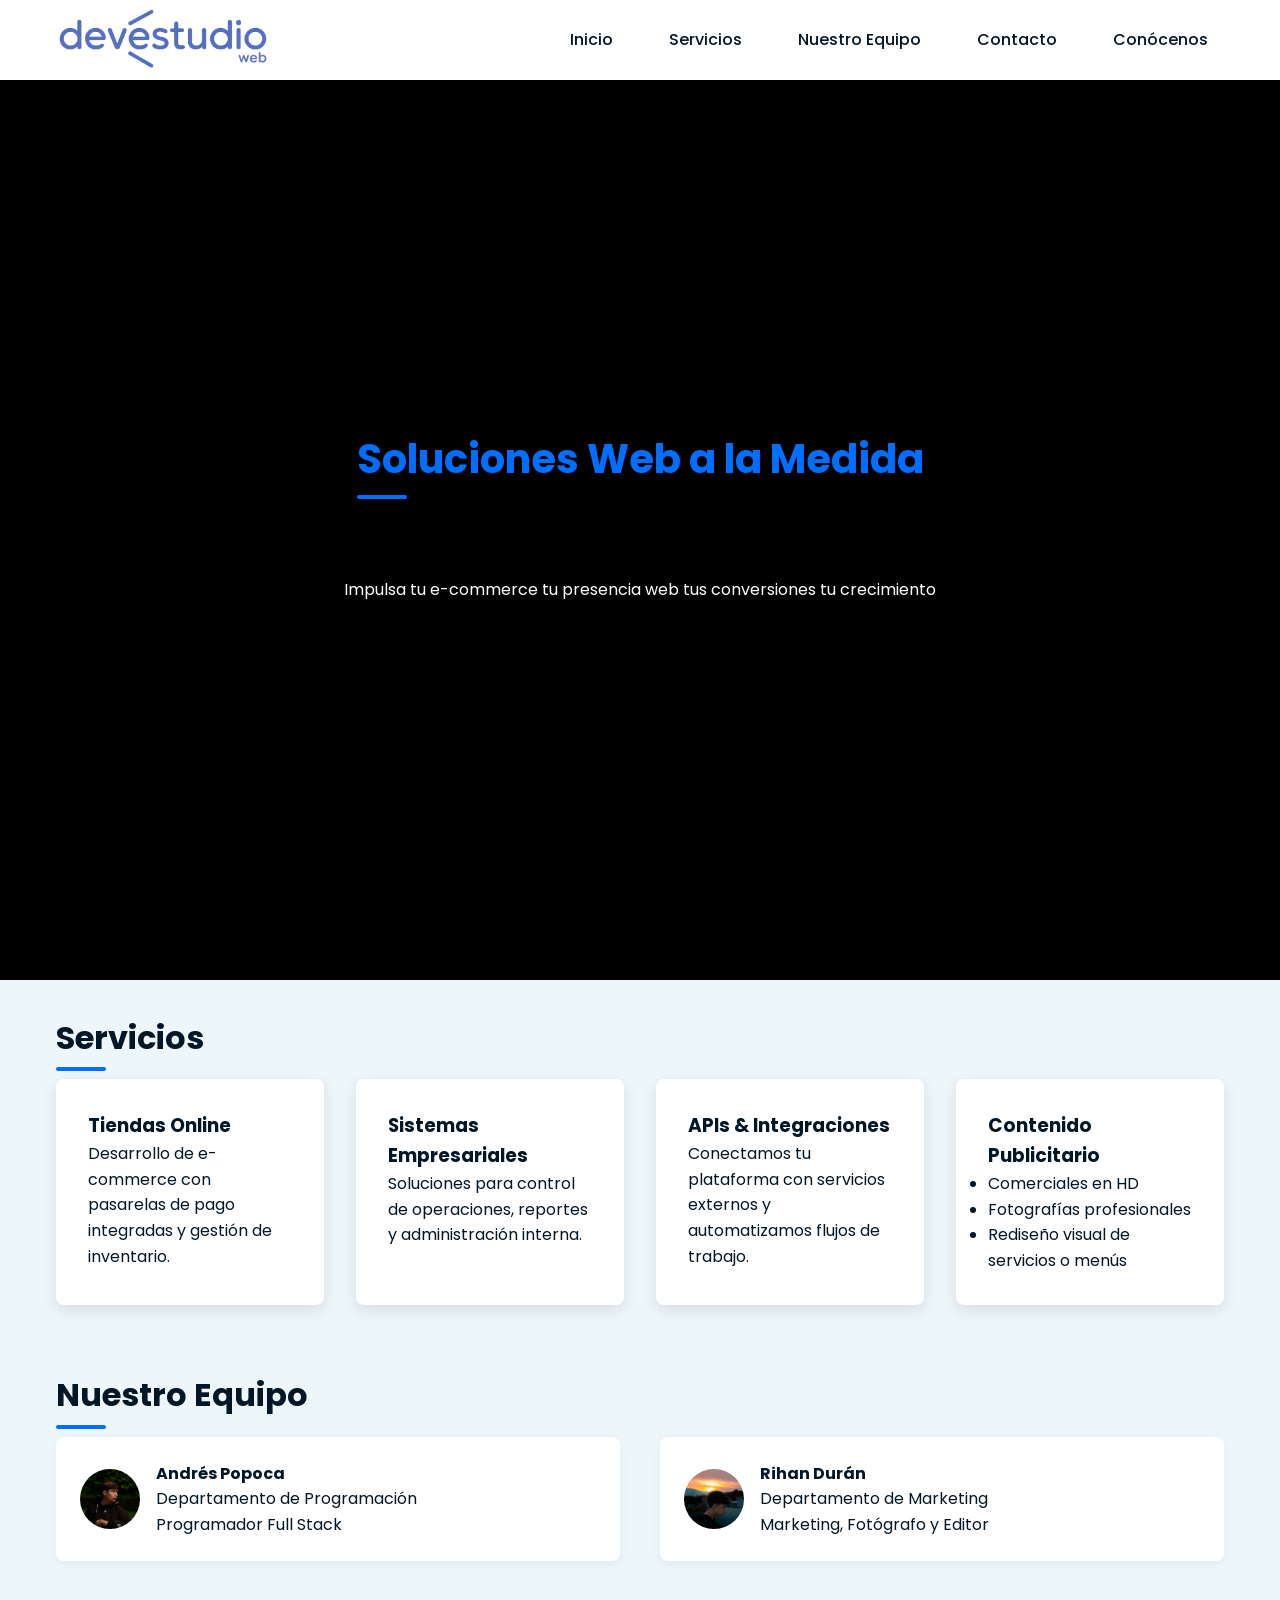
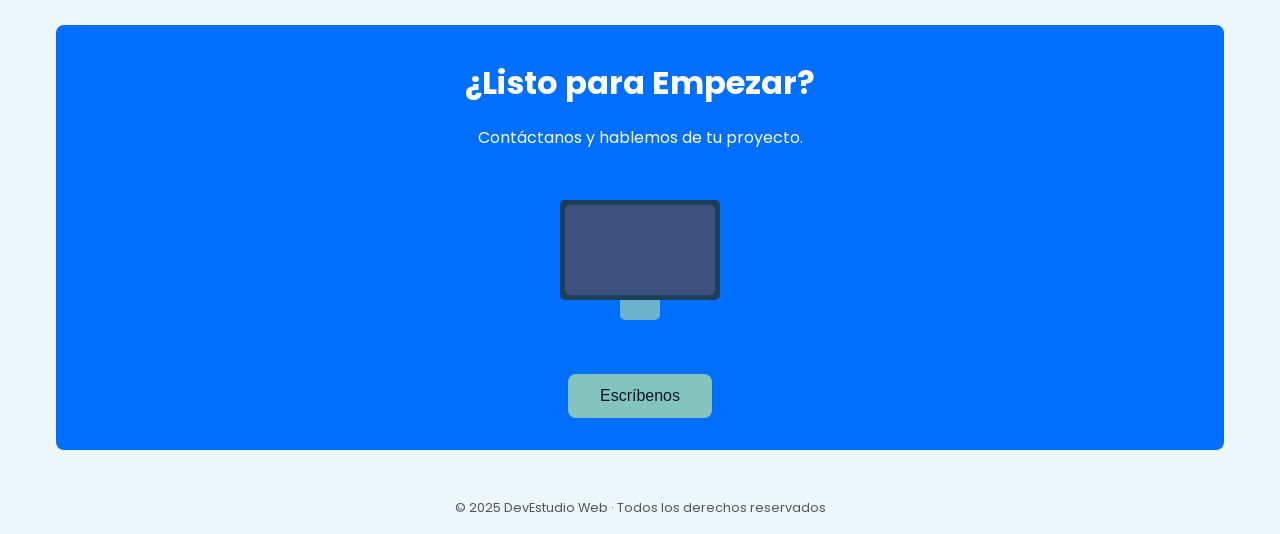
<file: index.html>
<!DOCTYPE html>
<html lang="es">
<head>
  <meta charset="UTF-8">
  <meta name="viewport" content="width=device-width, initial-scale=1">
  <title>DevEstudio Web</title>
  <link rel="icon" href="img/logos/icono_sin_fondo.png" type="image/png">
  <link href="https://fonts.googleapis.com/css2?family=Poppins:wght@400;500;600;700&display=swap" rel="stylesheet">
  <link rel="stylesheet" href="assets/css/index.css">
  
</head>
<body>
<header>
  <nav class="navbar">
    <div class="nav-content">
      <div class="hamburger" role="button">&#9776;</div>
      <a href="index.html"><img src="img/logos/logo_sin_fondo.png" alt="DevEstudio Web" class="logo"></a>
      <ul class="nav-links">
        <li><a href="#hero">Inicio</a></li>
        <li><a href="#services">Servicios</a></li>
        <li><a href="#team">Nuestro Equipo</a></li>
        <li><a href="#contact">Contacto</a></li>
        <li><a href="conocenos.html">Conócenos</a></li>
      </ul>
    </div>
  </nav>
</header>

<div class="sidebar" aria-hidden="true">
  <div class="close-btn">&times;</div>
  <nav class="sidebar-links">
    <a href="#hero">Inicio</a>
    <a href="#services">Servicios</a>
    <a href="#team">Nuestro Equipo</a>
    <a href="#contact">Contacto</a>
    <a href="conocenos.html">Conócenos</a>
  </nav>
</div>

<section id="hero" class="hero">
  <h2>Soluciones Web a la Medida</h2>
  <p class="animated-text">
    <span class="card-animation">
      <div class="loader"><span>Impulsa</span>
        <span class="words">
          <span class="word">tu e-commerce</span>
          <span class="word">tu presencia web</span>
          <span class="word">tus conversiones</span>
          <span class="word">tu crecimiento</span>
        </span>
      </div>
    </span>
  </p>
</section>

<main>
  <section id="services">
    <h2>Servicios</h2>
    <div class="services">
      <div class="card">
        <h3>Tiendas Online</h3>
        <p>Desarrollo de e-commerce con pasarelas de pago integradas y gestión de inventario.</p>
      </div>
      <div class="card">
        <h3>Sistemas Empresariales</h3>
        <p>Soluciones para control de operaciones, reportes y administración interna.</p>
      </div>
      <div class="card">
        <h3>APIs &amp; Integraciones</h3>
        <p>Conectamos tu plataforma con servicios externos y automatizamos flujos de trabajo.</p>
      </div>
      <div class="card">
        <h3>Contenido Publicitario</h3>
        <ul>
          <li>Comerciales en HD</li>
          <li>Fotografías profesionales</li>
          <li>Rediseño visual de servicios o menús</li>
        </ul>
      </div>
    </div>
  </section>

  <section id="team">
    <h2>Nuestro Equipo</h2>
    <div class="testimonials">
      <div class="testimonial">
        <img src="img/Contacto/a.jpg" alt="Andrés Popoca">
        <div class="testimonial-content">
          <h4>Andrés Popoca</h4>
          <span>Departamento de Programación</span>
          <p>Programador Full Stack</p>
        </div>
      </div>
      <div class="testimonial">
        <img src="img/Contacto/r.jpg" alt="Rhian Durán">
        <div class="testimonial-content">
          <h4>Rihan Durán</h4>
          <span>Departamento de Marketing</span>
          <p>Marketing, Fotógrafo y Editor</p>
        </div>
      </div>
    </div>
  </section>

  <section id="contact" class="contact">
    <h2>¿Listo para Empezar?</h2>
    <p>Contáctanos y hablemos de tu proyecto.</p>
    <div class="container"><div class="loader"></div><div class="loader"></div><div class="loader"></div></div>
    <button onclick="location.href='contacto.html'">Escríbenos</button>
  </section>
</main>

<footer>© 2025 DevEstudio Web · Todos los derechos reservados</footer>

<script>
  const io=new IntersectionObserver((e)=>{e.forEach(x=>{if(x.isIntersecting){x.target.classList.add('visible');io.unobserve(x.target)}})},{threshold:.15});
  document.querySelectorAll('.card,.testimonial').forEach(el=>io.observe(el));
  const sb=document.querySelector('.sidebar'),hb=document.querySelector('.hamburger'),cb=document.querySelector('.close-btn');
  hb.onclick=()=>{sb.classList.add('active');sb.setAttribute('aria-hidden','false')};
  cb.onclick=()=>{sb.classList.remove('active');sb.setAttribute('aria-hidden','true')};
  document.onclick=e=>{if(!e.target.closest('.sidebar')&&!e.target.closest('.hamburger')&&sb.classList.contains('active')){sb.classList.remove('active');sb.setAttribute('aria-hidden','true')}}
</script>
</body>
</html>
</file>
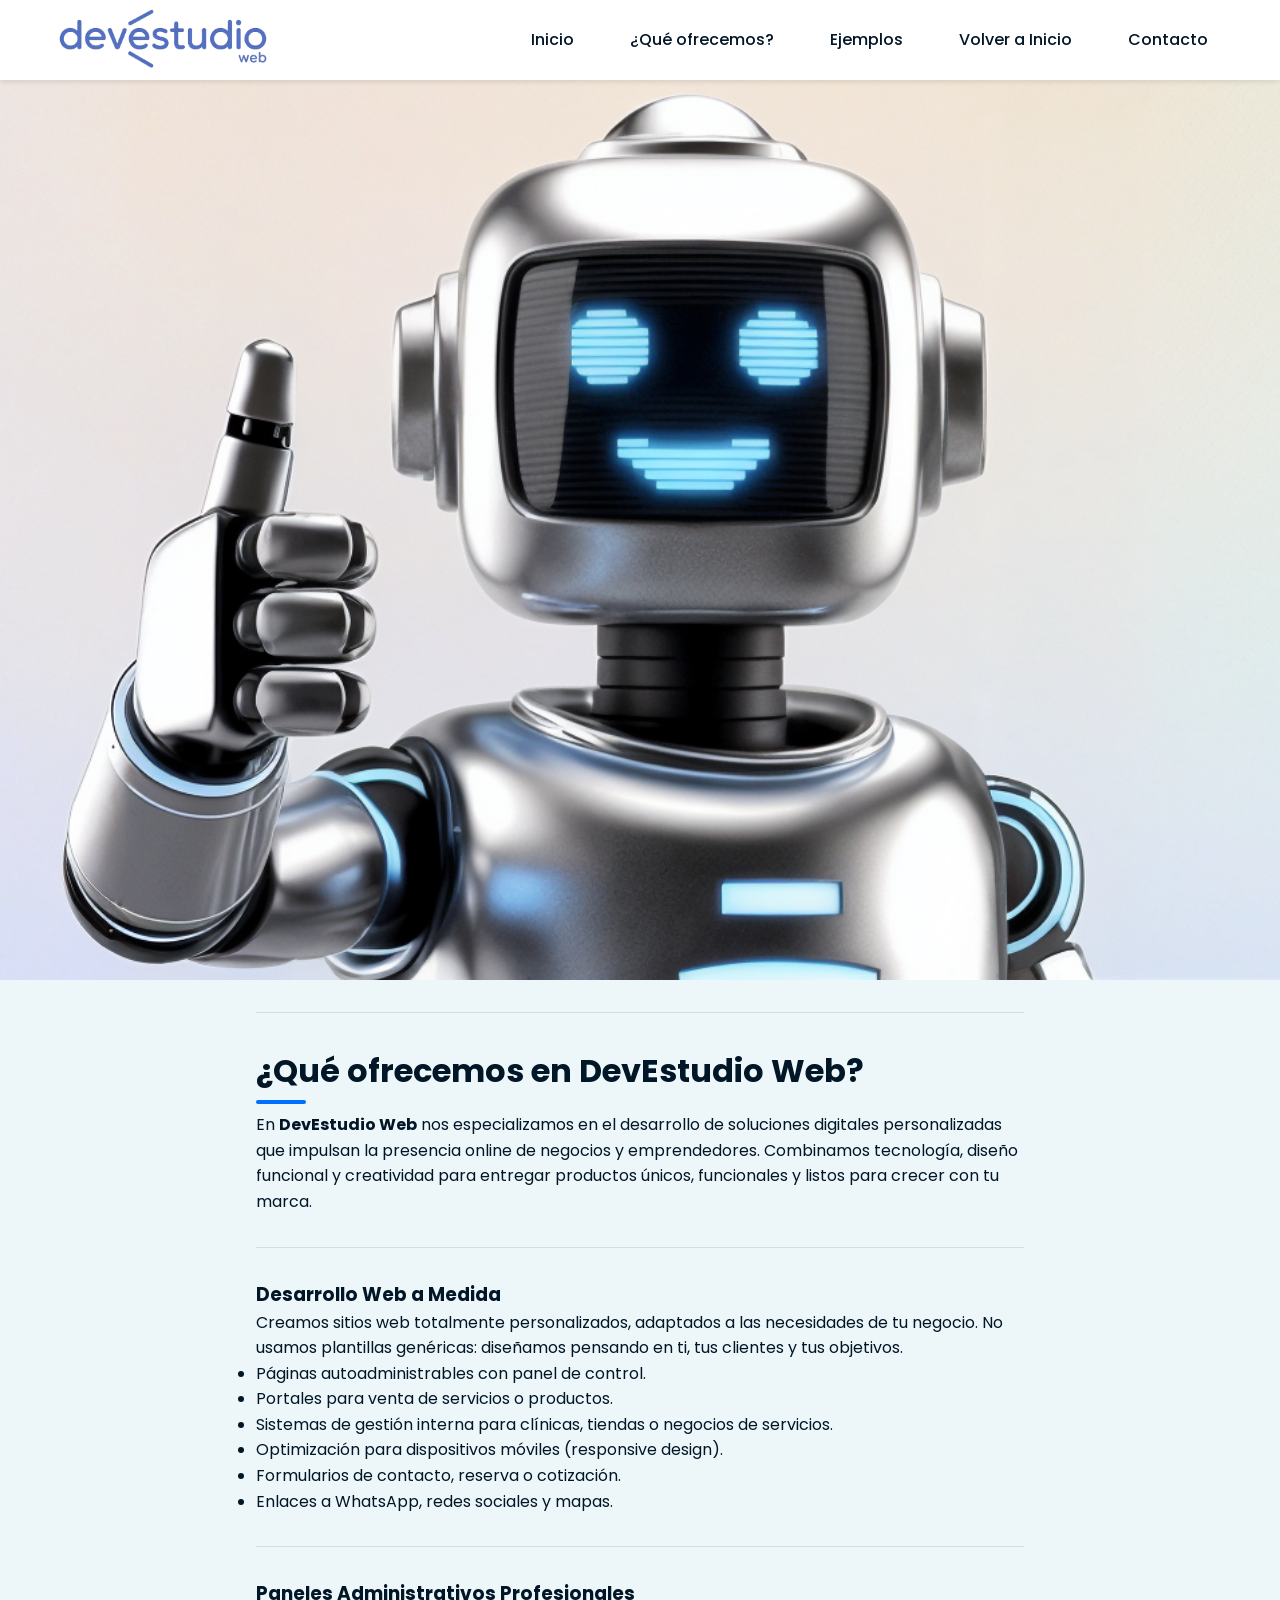
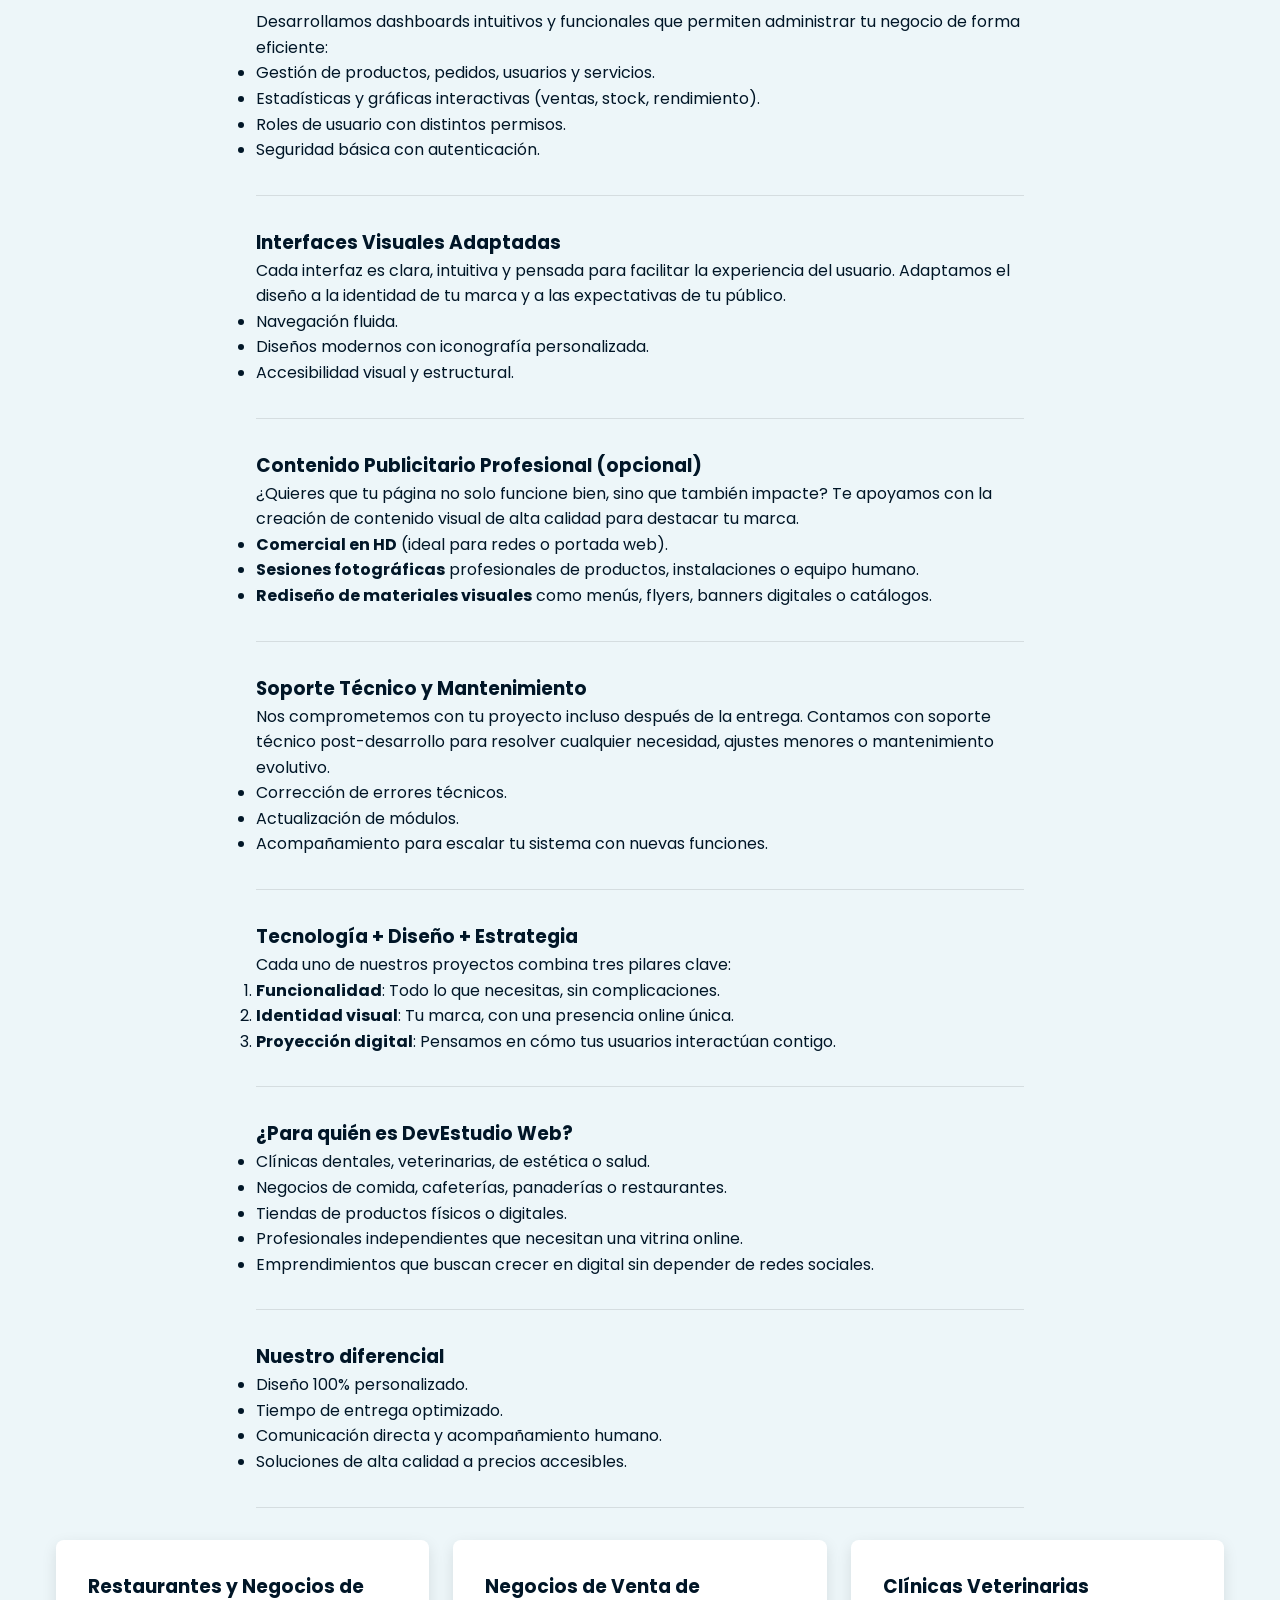
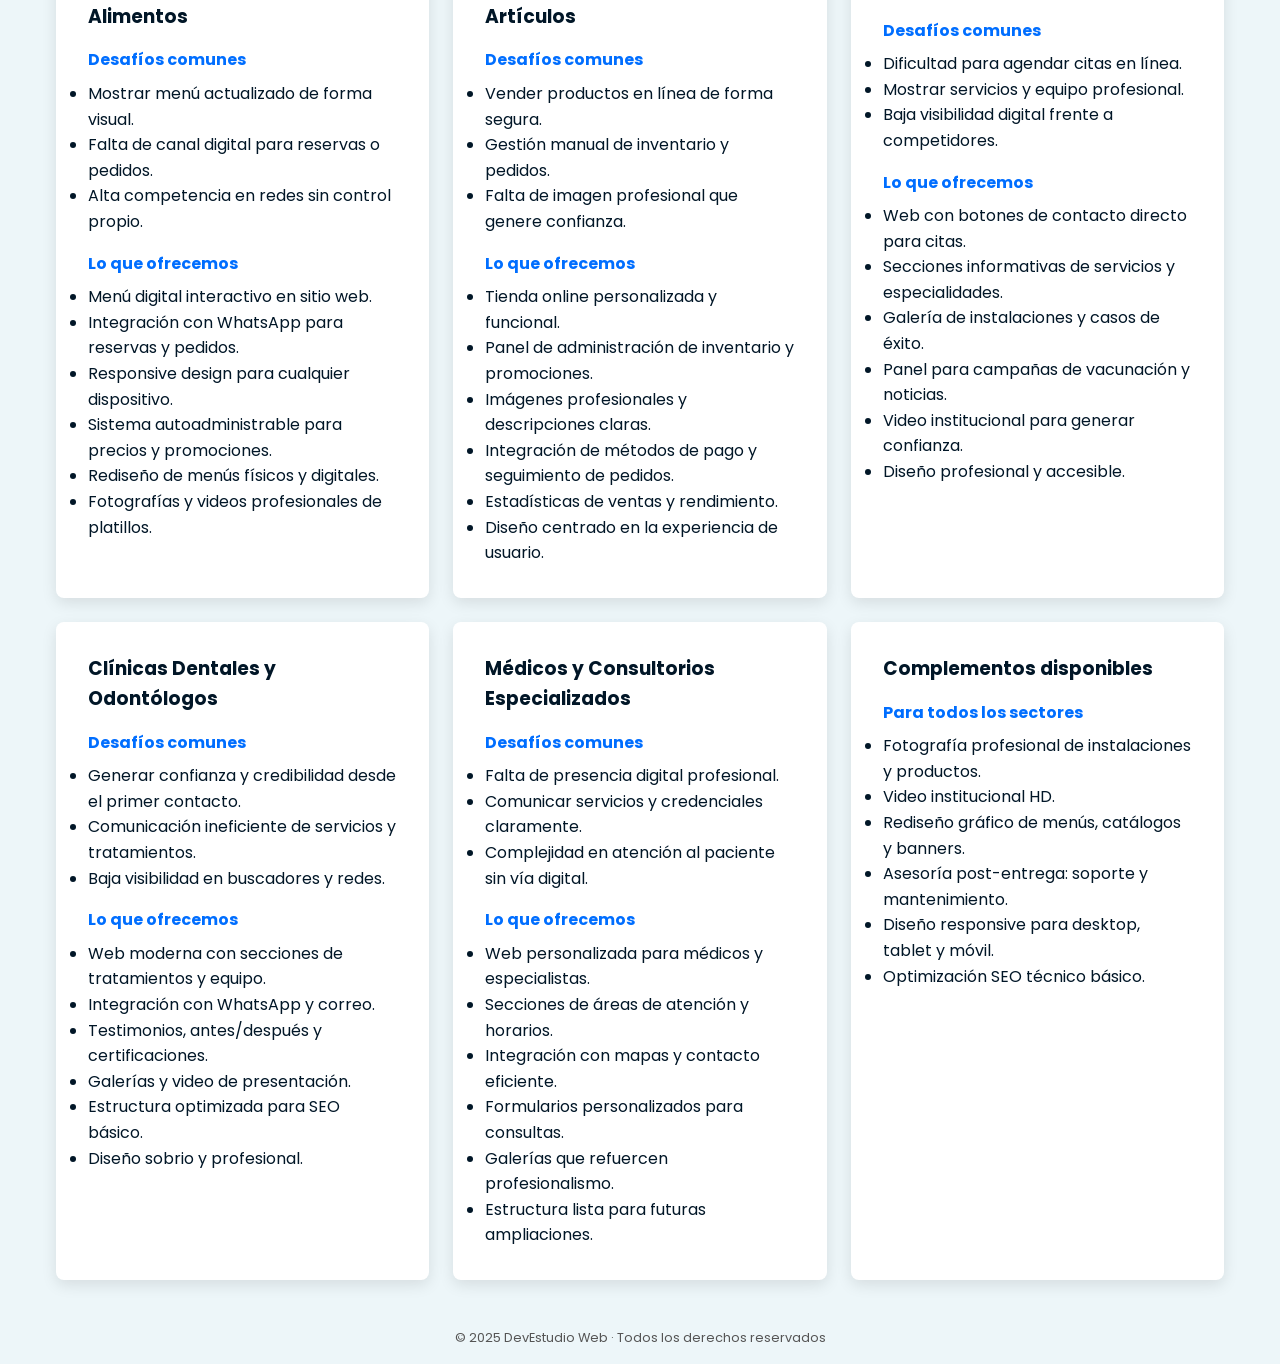
<file: conocenos.html>
<!DOCTYPE html>
<html lang="es">
<head>
  <meta charset="UTF-8">
  <meta name="viewport" content="width=device-width, initial-scale=1">
  <title>Conócenos – DevEstudio Web</title>
  <link rel="icon" href="img/logos/icono_sin_fondo.png" type="image/png">
  <link href="https://fonts.googleapis.com/css2?family=Poppins:wght@400;500;600;700&display=swap" rel="stylesheet">
  <link rel="stylesheet" href="assets/css/index.css">
  <style>
    /* Cards en sección ejemplos */
    .examples-cards {
      display: grid;
      grid-template-columns: repeat(auto-fit, minmax(280px,1fr));
      gap: 1.5rem;
      max-width: 1200px;
      margin: 2rem auto;
      padding: 0 1rem;
    }
    .examples-cards .card h4 {
      margin-top: 1rem;
      margin-bottom: 0.5rem;
      color: var(--primary);
    }
    /* Cabecera full-screen */
    .conocenos-header {
      width: 100%;
      height: 100vh;
      overflow: hidden;
    }
    .conocenos-header img {
      width: 100%;
      height: 100%;
      object-fit: cover;
      display: block;
    }
    /* Contenido centrado */
    .conocenos-content {
      max-width: 800px;
      margin: 2rem auto;
      padding: 0 1rem;
    }
    .conocenos-content hr {
      border: none;
      border-top: 1px solid rgba(0,0,0,0.1);
      margin: 2rem 0;
    }
  </style>
</head>
<body>
  <!-- Navbar -->
  <header>
    <nav class="navbar">
      <div class="nav-content">
        <div class="hamburger" role="button">&#9776;</div>
        <a href="index.html">
          <img src="img/logos/logo_sin_fondo.png" alt="DevEstudio Web" class="logo">
        </a>
        <ul class="nav-links">
          <li><a href="index.html">Inicio</a></li>
          <li><a href="#conocenos-content">¿Qué ofrecemos?</a></li>
          <li><a href="#examples-cards">Ejemplos</a></li>
          <li><a href="index.html">Volver a Inicio</a></li>
          <li><a href="index.html#contact">Contacto</a></li>
        </ul>
      </div>
    </nav>
  </header>

  <!-- Sidebar móvil -->
  <div class="sidebar" aria-hidden="true">
    <div class="close-btn">&times;</div>
    <nav class="sidebar-links">
      <a href="#conocenos-header">Inicio</a>
      <a href="#conocenos-content">¿Qué ofrecemos?</a>
      <a href="#examples-cards">Ejemplos</a>
      <a href="index.html">Inicio General</a>
      <a href="index.html#contact">Contacto</a>
    </nav>
  </div>

  <!-- Cabecera full-screen -->
  <section id="conocenos-header" class="conocenos-header">
    <img src="img/Mascota/enhanced_enhanced_P2.png" alt="DevEstudio Web">
  </section>

  <!-- Contenido principal -->
  <section id="conocenos-content" class="conocenos-content">
    <hr>
    <h2>¿Qué ofrecemos en DevEstudio Web?</h2>
    <p>
      En <strong>DevEstudio Web</strong> nos especializamos en el desarrollo de soluciones digitales
      personalizadas que impulsan la presencia online de negocios y emprendedores. Combinamos
      tecnología, diseño funcional y creatividad para entregar productos únicos, funcionales y
      listos para crecer con tu marca.
    </p>
    <hr>

    <h3>Desarrollo Web a Medida</h3>
    <p>
      Creamos sitios web totalmente personalizados, adaptados a las necesidades de tu negocio. No
      usamos plantillas genéricas: diseñamos pensando en ti, tus clientes y tus objetivos.
    </p>
    <ul>
      <li>Páginas autoadministrables con panel de control.</li>
      <li>Portales para venta de servicios o productos.</li>
      <li>Sistemas de gestión interna para clínicas, tiendas o negocios de servicios.</li>
      <li>Optimización para dispositivos móviles (responsive design).</li>
      <li>Formularios de contacto, reserva o cotización.</li>
      <li>Enlaces a WhatsApp, redes sociales y mapas.</li>
    </ul>
    <hr>

    <h3>Paneles Administrativos Profesionales</h3>
    <p>
      Desarrollamos dashboards intuitivos y funcionales que permiten administrar tu negocio de forma eficiente:
    </p>
    <ul>
      <li>Gestión de productos, pedidos, usuarios y servicios.</li>
      <li>Estadísticas y gráficas interactivas (ventas, stock, rendimiento).</li>
      <li>Roles de usuario con distintos permisos.</li>
      <li>Seguridad básica con autenticación.</li>
    </ul>
    <hr>

    <h3>Interfaces Visuales Adaptadas</h3>
    <p>
      Cada interfaz es clara, intuitiva y pensada para facilitar la experiencia del usuario. Adaptamos el diseño
      a la identidad de tu marca y a las expectativas de tu público.
    </p>
    <ul>
      <li>Navegación fluida.</li>
      <li>Diseños modernos con iconografía personalizada.</li>
      <li>Accesibilidad visual y estructural.</li>
    </ul>
    <hr>
    <!-- CONTENIDO PUBLICITARIO PROFESIONAL -->
    <h3>Contenido Publicitario Profesional (opcional)</h3>
    <p>
      ¿Quieres que tu página no solo funcione bien, sino que también impacte? Te apoyamos con la creación de contenido visual
      de alta calidad para destacar tu marca.
    </p>
    <ul>
      <li><strong>Comercial en HD</strong> (ideal para redes o portada web).</li>
      <li><strong>Sesiones fotográficas</strong> profesionales de productos, instalaciones o equipo humano.</li>
      <li><strong>Rediseño de materiales visuales</strong> como menús, flyers, banners digitales o catálogos.</li>
    </ul>
    <hr>

    <!-- SOPORTE TÉCNICO Y MANTENIMIENTO -->
    <h3>Soporte Técnico y Mantenimiento</h3>
    <p>
      Nos comprometemos con tu proyecto incluso después de la entrega. Contamos con soporte técnico post-desarrollo para resolver
      cualquier necesidad, ajustes menores o mantenimiento evolutivo.
    </p>
    <ul>
      <li>Corrección de errores técnicos.</li>
      <li>Actualización de módulos.</li>
      <li>Acompañamiento para escalar tu sistema con nuevas funciones.</li>
    </ul>
    <hr>

    <!-- TECNOLOGÍA + DISEÑO + ESTRATEGIA -->
    <h3>Tecnología + Diseño + Estrategia</h3>
    <p>
      Cada uno de nuestros proyectos combina tres pilares clave:
    </p>
    <ol>
      <li><strong>Funcionalidad</strong>: Todo lo que necesitas, sin complicaciones.</li>
      <li><strong>Identidad visual</strong>: Tu marca, con una presencia online única.</li>
      <li><strong>Proyección digital</strong>: Pensamos en cómo tus usuarios interactúan contigo.</li>
    </ol>
    <hr>

    <!-- ¿PARA QUIÉN ES DEVESTUDIO WEB? -->
    <h3>¿Para quién es DevEstudio Web?</h3>
    <ul>
      <li>Clínicas dentales, veterinarias, de estética o salud.</li>
      <li>Negocios de comida, cafeterías, panaderías o restaurantes.</li>
      <li>Tiendas de productos físicos o digitales.</li>
      <li>Profesionales independientes que necesitan una vitrina online.</li>
      <li>Emprendimientos que buscan crecer en digital sin depender de redes sociales.</li>
    </ul>
    <hr>

    <!-- NUESTRO DIFERENCIAL -->
    <h3>Nuestro diferencial</h3>
    <ul>
      <li>Diseño 100% personalizado.</li>
      <li>Tiempo de entrega optimizado.</li>
      <li>Comunicación directa y acompañamiento humano.</li>
      <li>Soluciones de alta calidad a precios accesibles.</li>
    </ul>
    <hr>
  </section>

  <!-- EJEMPLOS DE CÓMO PODRÍAMOS AYUDARTE -->
  <section id="examples-cards" class="examples-cards">
    <div class="card">
      <h3>Restaurantes y Negocios de Alimentos</h3>
      <h4>Desafíos comunes</h4>
      <ul>
        <li>Mostrar menú actualizado de forma visual.</li>
        <li>Falta de canal digital para reservas o pedidos.</li>
        <li>Alta competencia en redes sin control propio.</li>
      </ul>
      <h4>Lo que ofrecemos</h4>
      <ul>
        <li>Menú digital interactivo en sitio web.</li>
        <li>Integración con WhatsApp para reservas y pedidos.</li>
        <li>Responsive design para cualquier dispositivo.</li>
        <li>Sistema autoadministrable para precios y promociones.</li>
        <li>Rediseño de menús físicos y digitales.</li>
        <li>Fotografías y videos profesionales de platillos.</li>
      </ul>
    </div>
    <div class="card">
      <h3>Negocios de Venta de Artículos</h3>
      <h4>Desafíos comunes</h4>
      <ul>
        <li>Vender productos en línea de forma segura.</li>
        <li>Gestión manual de inventario y pedidos.</li>
        <li>Falta de imagen profesional que genere confianza.</li>
      </ul>
      <h4>Lo que ofrecemos</h4>
      <ul>
        <li>Tienda online personalizada y funcional.</li>
        <li>Panel de administración de inventario y promociones.</li>
        <li>Imágenes profesionales y descripciones claras.</li>
        <li>Integración de métodos de pago y seguimiento de pedidos.</li>
        <li>Estadísticas de ventas y rendimiento.</li>
        <li>Diseño centrado en la experiencia de usuario.</li>
      </ul>
    </div>
    <div class="card">
      <h3>Clínicas Veterinarias</h3>
      <h4>Desafíos comunes</h4>
      <ul>
        <li>Dificultad para agendar citas en línea.</li>
        <li>Mostrar servicios y equipo profesional.</li>
        <li>Baja visibilidad digital frente a competidores.</li>
      </ul>
      <h4>Lo que ofrecemos</h4>
      <ul>
        <li>Web con botones de contacto directo para citas.</li>
        <li>Secciones informativas de servicios y especialidades.</li>
        <li>Galería de instalaciones y casos de éxito.</li>
        <li>Panel para campañas de vacunación y noticias.</li>
        <li>Video institucional para generar confianza.</li>
        <li>Diseño profesional y accesible.</li>
      </ul>
    </div>
    <div class="card">
      <h3>Clínicas Dentales y Odontólogos</h3>
      <h4>Desafíos comunes</h4>
      <ul>
        <li>Generar confianza y credibilidad desde el primer contacto.</li>
        <li>Comunicación ineficiente de servicios y tratamientos.</li>
        <li>Baja visibilidad en buscadores y redes.</li>
      </ul>
      <h4>Lo que ofrecemos</h4>
      <ul>
        <li>Web moderna con secciones de tratamientos y equipo.</li>
        <li>Integración con WhatsApp y correo.</li>
        <li>Testimonios, antes/después y certificaciones.</li>
        <li>Galerías y video de presentación.</li>
        <li>Estructura optimizada para SEO básico.</li>
        <li>Diseño sobrio y profesional.</li>
      </ul>
    </div>
    <div class="card">
      <h3>Médicos y Consultorios Especializados</h3>
      <h4>Desafíos comunes</h4>
      <ul>
        <li>Falta de presencia digital profesional.</li>
        <li>Comunicar servicios y credenciales claramente.</li>
        <li>Complejidad en atención al paciente sin vía digital.</li>
      </ul>
      <h4>Lo que ofrecemos</h4>
      <ul>
        <li>Web personalizada para médicos y especialistas.</li>
        <li>Secciones de áreas de atención y horarios.</li>
        <li>Integración con mapas y contacto eficiente.</li>
        <li>Formularios personalizados para consultas.</li>
        <li>Galerías que refuercen profesionalismo.</li>
        <li>Estructura lista para futuras ampliaciones.</li>
      </ul>
    </div>
    <div class="card">
      <h3>Complementos disponibles</h3>
      <h4>Para todos los sectores</h4>
      <ul>
        <li>Fotografía profesional de instalaciones y productos.</li>
        <li>Video institucional HD.</li>
        <li>Rediseño gráfico de menús, catálogos y banners.</li>
        <li>Asesoría post-entrega: soporte y mantenimiento.</li>
        <li>Diseño responsive para desktop, tablet y móvil.</li>
        <li>Optimización SEO técnico básico.</li>
      </ul>
    </div>
  </section>

  <!-- Footer -->
  <footer>
    © 2025 DevEstudio Web · Todos los derechos reservados
  </footer>

  <!-- Scripts: IntersectionObserver + Sidebar toggle -->
  <script>
    const io = new IntersectionObserver(entries => {
      entries.forEach(e => {
        if (e.isIntersecting) {
          e.target.classList.add('visible');
          io.unobserve(e.target);
        }
      });
    }, { threshold: 0.15 });
    document.querySelectorAll('.card, .testimonial').forEach(el => io.observe(el));

    const sb = document.querySelector('.sidebar'),
          hb = document.querySelector('.hamburger'),
          cb = document.querySelector('.close-btn');
    hb.onclick = () => sb.classList.add('active') && sb.setAttribute('aria-hidden','false');
    cb.onclick = () => sb.classList.remove('active') && sb.setAttribute('aria-hidden','true');
    document.addEventListener('click', e => {
      if (!e.target.closest('.sidebar') &&
          !e.target.closest('.hamburger') &&
          sb.classList.contains('active')) {
        sb.classList.remove('active');
        sb.setAttribute('aria-hidden','true');
      }
    });
  </script>
</body>
</html>
</file>
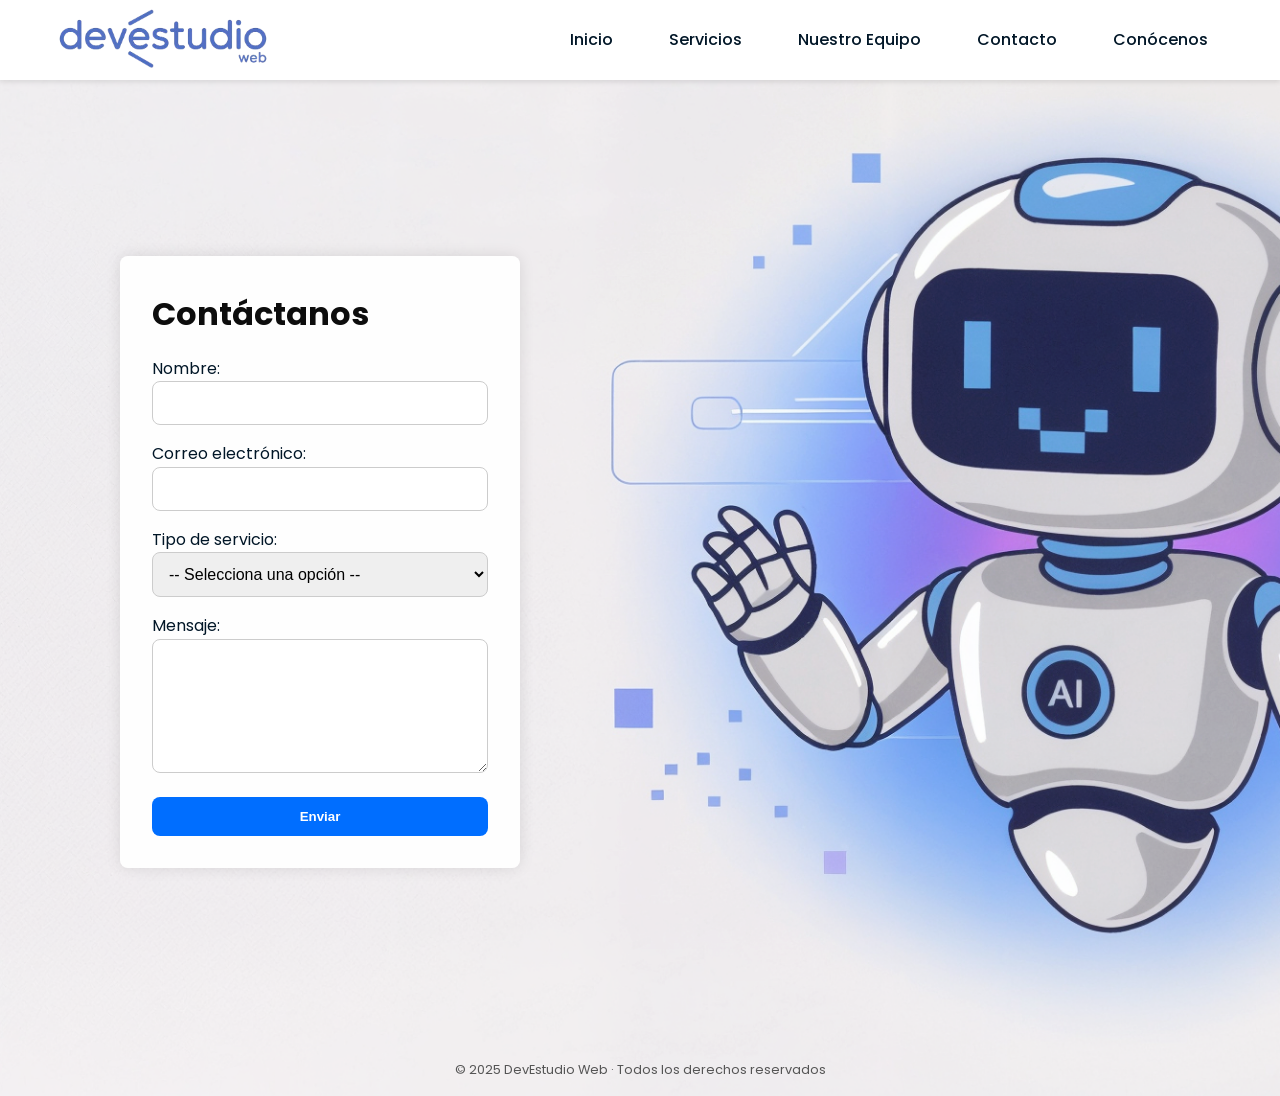
<file: contacto.html>
<!DOCTYPE html>
<html lang="es">
<head>
  <meta charset="UTF-8">
  <meta name="viewport" content="width=device-width, initial-scale=1">
  <title>Contacto – DevEstudio Web</title>
  <link rel="icon" href="img/logos/icono_sin_fondo.png" type="image/png">
  <link href="https://fonts.googleapis.com/css2?family=Poppins:wght@400;500;600;700&display=swap" rel="stylesheet">
  <link rel="stylesheet" href="assets/css/index.css">
  <style>
    /* Fondo específico de contacto */
    body {
      background: url('img/Mascota/enhanced_Fondo_de_contacto.png') center/cover no-repeat;
    }

    /* Contenedor de contacto alineado a la izquierda */
    .container-contacto {
      display: flex;
      justify-content: flex-start;
      align-items: center;
      min-height: 100vh;
      padding: 2rem;
    }

    /* Caja del formulario */
    .form-box {
      background-color: rgba(255, 255, 255, 0.95);
      padding: 2rem;
      border-radius: var(--radius);
      box-shadow: 0 0 15px rgba(0, 0, 0, 0.1);
      width: 100%;
      max-width: 400px;
      margin-left: 2rem;
    }
    .form-box h2 {
      font-size: 2rem;
      margin-bottom: 1rem;
      color: #0d0d0d;
    }
    .form-box input,
    .form-box select,
    .form-box textarea {
      width: 100%;
      padding: 0.75rem;
      margin-bottom: 1rem;
      border: 1px solid #ccc;
      border-radius: var(--radius);
      font-size: 1rem;
    }
    .form-box button {
      background-color: var(--primary);
      color: var(--light);
      padding: 0.75rem;
      border: none;
      border-radius: var(--radius);
      cursor: pointer;
      width: 100%;
      font-weight: bold;
    }

    /* Ajustes móviles */
    @media screen and (max-width: 768px) {
      .container-contacto {
        flex-direction: column;
        justify-content: center;
        align-items: center;
        padding: 1rem;
      }
      .form-box {
        margin: 0;
        width: 90%;
        max-width: none;
        padding: 1.5rem;
      }
      body {
        background-position: center top;
      }
    }
  </style>
</head>
<body>
  <!-- Header / Navbar (idem index.html) -->
  <header>
    <nav class="navbar">
      <div class="nav-content">
        <div class="hamburger" role="button" aria-label="Abrir menú">&#9776;</div>
        <a href="index.html">
          <img src="img/logos/logo_sin_fondo.png" alt="DevEstudio Web" class="logo">
        </a>
        <ul class="nav-links">
          <li><a href="index.html#hero">Inicio</a></li>
          <li><a href="index.html#services">Servicios</a></li>
          <li><a href="index.html#team">Nuestro Equipo</a></li>
          <li><a href="index.html#contact">Contacto</a></li>
          <li><a href="conocenos.html">Conócenos</a></li>
        </ul>
      </div>
    </nav>
  </header>

  <!-- Sidebar móvil -->
  <div class="sidebar" aria-hidden="true">
    <div class="close-btn" role="button" aria-label="Cerrar menú">&times;</div>
    <nav class="sidebar-links">
      <a href="index.html#hero">Inicio</a>
      <a href="index.html#services">Servicios</a>
      <a href="index.html#team">Nuestro Equipo</a>
      <a href="index.html#contact">Contacto</a>
      <a href="conocenos.html">Conócenos</a>
    </nav>
  </div>

  <!-- Sección Contacto -->
  <main>
    <section class="container-contacto">
      <div class="form-box">
        <h2>Contáctanos</h2>
        <form action="mailto:tu@correo.com" method="post" enctype="text/plain">
          <div>
            <label for="nombre">Nombre:</label><br>
            <input type="text" id="nombre" name="Nombre" required>
          </div>
          <div>
            <label for="correo">Correo electrónico:</label><br>
            <input type="email" id="correo" name="Correo" required>
          </div>
          <div>
            <label for="tipo">Tipo de servicio:</label><br>
            <select id="tipo" name="Tipo de servicio" required>
              <option value="">-- Selecciona una opción --</option>
              <option value="Restaurantes">Restaurantes</option>
              <option value="Venta de artículos">Venta de artículos</option>
              <option value="Veterinarios">Veterinarios</option>
              <option value="Dentistas">Dentistas</option>
              <option value="Médicos">Médicos</option>
              <option value="Otros">Otros</option>
            </select>
          </div>
          <div>
            <label for="mensaje">Mensaje:</label><br>
            <textarea id="mensaje" name="Mensaje" rows="6" required></textarea>
          </div>
          <button type="submit">Enviar</button>
        </form>
      </div>
    </section>
  </main>

  <!-- Footer -->
  <footer>
    © 2025 DevEstudio Web · Todos los derechos reservados
  </footer>

  <!-- Scripts: IntersectionObserver + Sidebar toggle -->
  <script>
    const io = new IntersectionObserver((entries) => {
      entries.forEach(entry => {
        if (entry.isIntersecting) {
          entry.target.classList.add('visible');
          io.unobserve(entry.target);
        }
      });
    }, { threshold: 0.15 });
    document.querySelectorAll('.card, .testimonial').forEach(el => io.observe(el));

    const sb = document.querySelector('.sidebar'),
          hb = document.querySelector('.hamburger'),
          cb = document.querySelector('.close-btn');

    hb.onclick = () => {
      sb.classList.add('active');
      sb.setAttribute('aria-hidden','false');
    };
    cb.onclick = () => {
      sb.classList.remove('active');
      sb.setAttribute('aria-hidden','true');
    };
    document.onclick = e => {
      if (!e.target.closest('.sidebar')
          && !e.target.closest('.hamburger')
          && sb.classList.contains('active')) {
        sb.classList.remove('active');
        sb.setAttribute('aria-hidden','true');
      }
    };
  </script>
</body>
</html>
</file>
<file: assets/css/index.css>
/* ==============================
   Reset y variables globales
   ============================== */
:root {
  --primary: #006eff;
  --secondary: #83c5be;
  --accent: #edf6f9;
  --dark: #011627;
  --light: #ffffff;
  --radius: 8px;

  /* Alturas de header para scroll-margin */
  --header-height: 80px;
  --header-height-mobile: 60px;
}

* {
  margin: 0;
  padding: 0;
  box-sizing: border-box;
}

html {
  scroll-behavior: smooth;
}

body {
  font-family: 'Poppins', sans-serif;
  background: var(--accent);
  color: var(--dark);
  line-height: 1.6;
}

/* ==============================
   Navbar
   ============================== */
header {
  background: var(--light);
  position: sticky;
  top: 0;
  box-shadow: 0 2px 5px rgba(0,0,0,0.1);
  z-index: 100;
}

.navbar {
  max-width: 1200px;
  margin: auto;
  display: flex;
  align-items: center;
  justify-content: space-between;
  padding: 1rem;
  height: var(--header-height);
  overflow: visible;
}

/* Empuja anclas para que no queden tapadas por el header */
#conocenos-header,
#conocenos-content,
#examples-cards {
  scroll-margin-top: var(--header-height);
}

@media (max-width: 768px) {
  #conocenos-header,
  #conocenos-content,
  #examples-cards {
    scroll-margin-top: var(--header-height-mobile);
  }
}

/* Contenedor interno de navbar */
.navbar .nav-content {
  width: 100%;
  display: flex;
  align-items: center;
  justify-content: space-between;
}

/* Oculta título y sustituye por logo */
.navbar h1 {
  display: none;
}

/* Enlaces de navegación */
.nav-links {
  list-style: none;
  display: flex;
  gap: 1.5rem;
}
.nav-links a {
  position: relative;
  padding: 0.5rem 1rem;
  text-decoration: none;
  color: var(--dark);
  font-weight: 500;
  border-radius: var(--radius);
  opacity: 0;
  transform: translateY(-10px);
  animation: navSlide 0.4s ease-out forwards;
  transition: background-color 0.3s ease, color 0.3s ease, transform 0.1s ease;
}
.nav-links li:nth-child(1) a { animation-delay: 0.1s; }
.nav-links li:nth-child(2) a { animation-delay: 0.2s; }
.nav-links li:nth-child(3) a { animation-delay: 0.3s; }
.nav-links li:nth-child(4) a { animation-delay: 0.4s; }
.nav-links li:nth-child(5) a { animation-delay: 0.5s; }
.nav-links a:hover {
  background-color: var(--primary);
  color: var(--light);
}
.nav-links a:active {
  transform: translateY(2px);
}

/* Icono hamburguesa */
.hamburger {
  display: none;
  font-size: 2rem;
  cursor: pointer;
  color: var(--dark);
}

/* ==============================
   Logo sobresaliente
   ============================== */
.logo {
  height: 70px;
  margin: -85px 0 0;       /* centrar vertical respecto al header */
  transform: translateY(70%);
  display: block;
}

/* ==============================
   Ajustes en móvil (<768px)
   ============================== */
@media (max-width: 768px) {

  /* Navbar más compacta */
  .navbar {
    height: var(--header-height-mobile);
    padding: 0.5rem 1rem;
  }

  /* Logo: ajusta tamaño, desplaza arriba/abajo y ajústalo a la derecha */
  .logo {
    height: 50px;
    margin: 0;
    transform: translateY(-5%);
    margin-left: auto;      /* empuja el logo al extremo derecho */
  }

  /* Oculta nav-links y muestra hamburguesa */
  .nav-links {
    display: none;
  }
  .hamburger {
    display: block;
  }
}

/* ==============================
   Hero
   ============================== */
.hero {
  display: flex;
  flex-direction: column;
  align-items: center;
  justify-content: center;
  text-align: center;
  padding: 100px 20px;
  background: #000;
  color: #fff;
  position: relative;
  min-height: 100vh;
}
.hero::before {
  content: '';
  position: absolute;
  inset: 0;
  background: rgba(0,0,0,0.7);
  backdrop-filter: blur(5px);
  z-index: 0;
}
.hero > * {
  position: relative;
  z-index: 1;
}
.hero h2 {
  font-size: 2.5rem;
  margin-bottom: 1rem;
  color: var(--primary);
}
.hero p {
  font-size: 1.1rem;
  margin-bottom: 30px;
}
/* ==============================
   Animated Text
   ============================== */
.animated-text .card-animation {
  --bg-color: #000;
  background: var(--bg-color);
  padding: 1rem 2rem;
  border-radius: 1.25rem;
  display: inline-block;
  animation: glow 2s infinite alternate;
  transition: transform 0.3s ease;
}
.animated-text .card-animation:hover {
  transform: scale(1.1) rotate(-1deg);
}
.animated-text .loader {
  color: #7c7c7c;
  font-family: "Poppins", sans-serif;
  font-weight: 500;
  font-size: 25px;
  display: flex;
  padding: 10px;
  border-radius: 8px;
}
.animated-text .words {
  overflow: hidden;
  position: relative;
  display: inline-block;
  vertical-align: bottom;
}
.animated-text .words::after {
  content: "";
  position: absolute;
  inset: 0;
  background: linear-gradient(
    var(--bg-color) 10%,
    transparent 30%,
    transparent 70%,
    var(--bg-color) 90%
  );
  z-index: 20;
}
.animated-text .word {
  display: block;
  height: 100%;
  padding-left: 6px;
  color: #FF00FF;
  text-shadow:
    0 0 5px #FF00FF,
    0 0 10px #FF00FF,
    0 0 20px #FF00FF,
    0 0 40px #FF00FF;
  animation: spin_4991 4s infinite;
}

/* ==============================
   Layout
   ============================== */
main {
  max-width: 1200px;
  margin: 2rem auto;
  padding: 0 1rem;
  display: grid;
  gap: 4rem;
}
section > h2 {
  font-size: 2rem;
  margin-bottom: 1rem;
  position: relative;
}
section > h2::after {
  content: "";
  width: 50px;
  height: 4px;
  background: var(--primary);
  position: absolute;
  bottom: -8px;
  left: 0;
  border-radius: var(--radius);
}

/* ==============================
   Services Cards
   ============================== */
.services {
  display: grid;
  grid-template-columns: repeat(auto-fit, minmax(250px,1fr));
  gap: 2rem;
}
.card {
  background: var(--light);
  border-radius: var(--radius);
  box-shadow: 0 5px 15px rgba(0,0,0,0.1);
  padding: 2rem;
  opacity: 0;
  transform: translateY(20px);
  animation: fadeInUp 0.6s ease-out forwards;
  transition: transform 0.4s ease, box-shadow 0.4s ease;
}
.card:nth-child(1) { animation-delay: 0.2s; }
.card:nth-child(2) { animation-delay: 0.4s; }
.card:nth-child(3) { animation-delay: 0.6s; }
.card:nth-child(4) { animation-delay: 0.8s; }
.card:hover {
  transform: translateY(-10px) scale(1.05);
  box-shadow: 0 12px 25px rgba(0,0,0,0.2);
}
.card:active {
  transform: translateY(-8px) scale(1.03);
}

/* ==============================
   Testimonials
   ============================== */
.testimonials {
  display: grid;
  grid-template-columns: repeat(auto-fit, minmax(300px,1fr));
  gap: 2.5rem;
}
.testimonial {
  background: var(--light);
  border-radius: var(--radius);
  padding: 1.5rem;
  box-shadow: 0 3px 10px rgba(0,0,0,0.05);
  display: flex;
  gap: 1rem;
  align-items: flex-start;
  opacity: 0;
  transform: translateY(20px);
  animation: fadeInUp 0.6s ease-out forwards;
}
.testimonial:nth-child(1) { animation-delay: 1s; }
.testimonial:nth-child(2) { animation-delay: 1.2s; }
.testimonial:hover {
  transform: translateY(-8px);
  box-shadow: 0 8px 20px rgba(0,0,0,0.1);
}
.testimonial:active {
  transform: translateY(-4px);
}

/* ==============================
   Contact Section
   ============================== */
.contact {
  background: var(--primary);
  color: var(--light);
  border-radius: var(--radius);
  padding: 2rem;
  text-align: center;
}
.contact .container {
  position: relative;
  width: 100%;
  height: 200px;
  margin-bottom: 1.5rem;
}
.contact .container .loader {
  position: absolute;
  top: 50%;
  left: 50%;
  width: 160px;
  height: 100px;
  margin: -50px 0 0 -80px;
  border-radius: 5px;
  background: #1e3f57;
  animation: dot1_ 3s cubic-bezier(0.55,0.3,0.24,0.99) infinite;
}
.contact .container .loader:nth-child(2) {
  width: 150px;
  height: 90px;
  margin: -45px 0 0 -75px;
  background: #3c517d;
  animation-name: dot2_;
}
.contact .container .loader:nth-child(3) {
  width: 40px;
  height: 20px;
  margin: 50px 0 0 -20px;
  border-radius: 0 0 5px 5px;
  background: #6bb2cd;
  animation-name: dot3_;
}
.contact button {
  background: var(--secondary);
  border: none;
  padding: 0.8rem 2rem;
  border-radius: var(--radius);
  font-size: 1rem;
  color: var(--dark);
  cursor: pointer;
  transition: transform 0.2s ease, opacity 0.3s ease;
}
.contact button:hover {
  opacity: 0.9;
  transform: translateY(-4px) scale(1.05);
}

/* ==============================
   Footer
   ============================== */
footer {
  text-align: center;
  padding: 1rem;
  font-size: 0.8rem;
  color: #555;
}

/* ==============================
   Sidebar (móvil)
   ============================== */
.sidebar {
  position: fixed;
  left: -280px;
  top: 0;
  width: 280px;
  height: 100vh;
  background: var(--light);
  padding: 2rem;
  transition: left 0.4s;
  z-index: 2000;
  overflow: auto;
}
.sidebar.active {
  left: 0;
}
.close-btn {
  position: absolute;
  top: 1rem;
  right: 1.5rem;
  font-size: 2rem;
  color: var(--dark);
  cursor: pointer;
  transition: transform 0.3s;
}
.close-btn:hover {
  transform: rotate(90deg);
}
.sidebar-links {
  margin-top: 3rem;
  display: flex;
  flex-direction: column;
  gap: 1.5rem;
}
.sidebar-links a {
  padding: 0.8rem 1.5rem;
  border-radius: var(--radius);
  text-decoration: none;
  color: var(--dark);
  transition: all 0.3s;
}
.sidebar-links a:hover {
  background: rgba(0,0,0,0.05);
  transform: translateX(10px);
}

/* ==============================
   Animaciones generales
   ============================== */
@keyframes navSlide {
  from { opacity: 0; transform: translateY(-10px); }
  to   { opacity: 1; transform: translateY(0); }
}
@keyframes fadeInUp {
  from { opacity: 0; transform: translateY(20px); }
  to   { opacity: 1; transform: translateY(0); }
}
@keyframes glow {
  from { box-shadow: 0 0 5px #444; }
  to   { box-shadow: 0 0 20px #888; }
}
@keyframes spin_4991 {
  0%   { transform: translateY(0); }
  20%  { transform: translateY(-100%); }
  40%  { transform: translateY(-200%); }
  60%  { transform: translateY(-300%); }
  80%  { transform: translateY(-400%); }
  100% { transform: translateY(0); }
}
@keyframes dot1_ {
  3%,97%  { width:160px; height:100px; margin:-50px 0 0 -80px; }
  30%,36% { width:80px;  height:120px; margin:-60px 0 0 -40px; }
  63%,69% { width:40px;  height:80px;  margin:-40px 0 0 -20px; }
}
@keyframes dot2_ {
  3%,97%  { width:150px; height:90px;  margin:-45px 0 0 -75px; }
  30%,36% { width:70px;  height:96px;  margin:-48px 0 0 -35px; }
  63%,69% { width:32px;  height:60px;  margin:-30px 0 0 -16px; }
}
@keyframes dot3_ {
  3%,97%  { width:40px;  height:20px;  margin:50px 0 0 -20px; }
  30%,36% { width:8px;   height:8px;   margin:49px 0 0 -5px;  border-radius:8px; }
  63%,69% { width:16px;  height:4px;   margin:-37px 0 0 -8px; border-radius:10px;}
}

/* ==============================
   Responsive adicional (<480px)
   ============================== */
@media (max-width: 480px) {
  .navbar {
    flex-direction: column;
    gap: 0.5rem;
  }
  .nav-links {
    flex-wrap: wrap;
    justify-content: center;
  }
  .hero h2 {
    font-size: 1.75rem;
  }
}
/* ==============================
   Nuestro Equipo
   ============================== */
#team .testimonials {
  display: grid;
  grid-template-columns: repeat(auto-fit, minmax(250px, 1fr));
  gap: 2.5rem;
}

#team .testimonial {
  background: var(--light);
  border-radius: var(--radius);
  padding: 1.5rem;
  box-shadow: 0 3px 10px rgba(0,0,0,0.05);
  display: flex;
  gap: 1rem;
  align-items: center;
  opacity: 0;
  transform: translateY(20px);
  transition: transform 0.4s ease, box-shadow 0.4s ease, opacity 0.4s ease;
}

#team .testimonial:nth-child(1) {
  transition-delay: 0.2s;
}
#team .testimonial:nth-child(2) {
  transition-delay: 0.4s;
}

#team .testimonial:hover {
  transform: translateY(-6px) scale(1.03);
  box-shadow: 0 8px 20px rgba(0,0,0,0.1);
}
#team .testimonial:active {
  transform: translateY(-2px) scale(1.02);
}

#team .testimonial img {
  width: 60px;
  height: 60px;
  border-radius: 50%;
  object-fit: cover;
  flex-shrink: 0;
}
</file>
